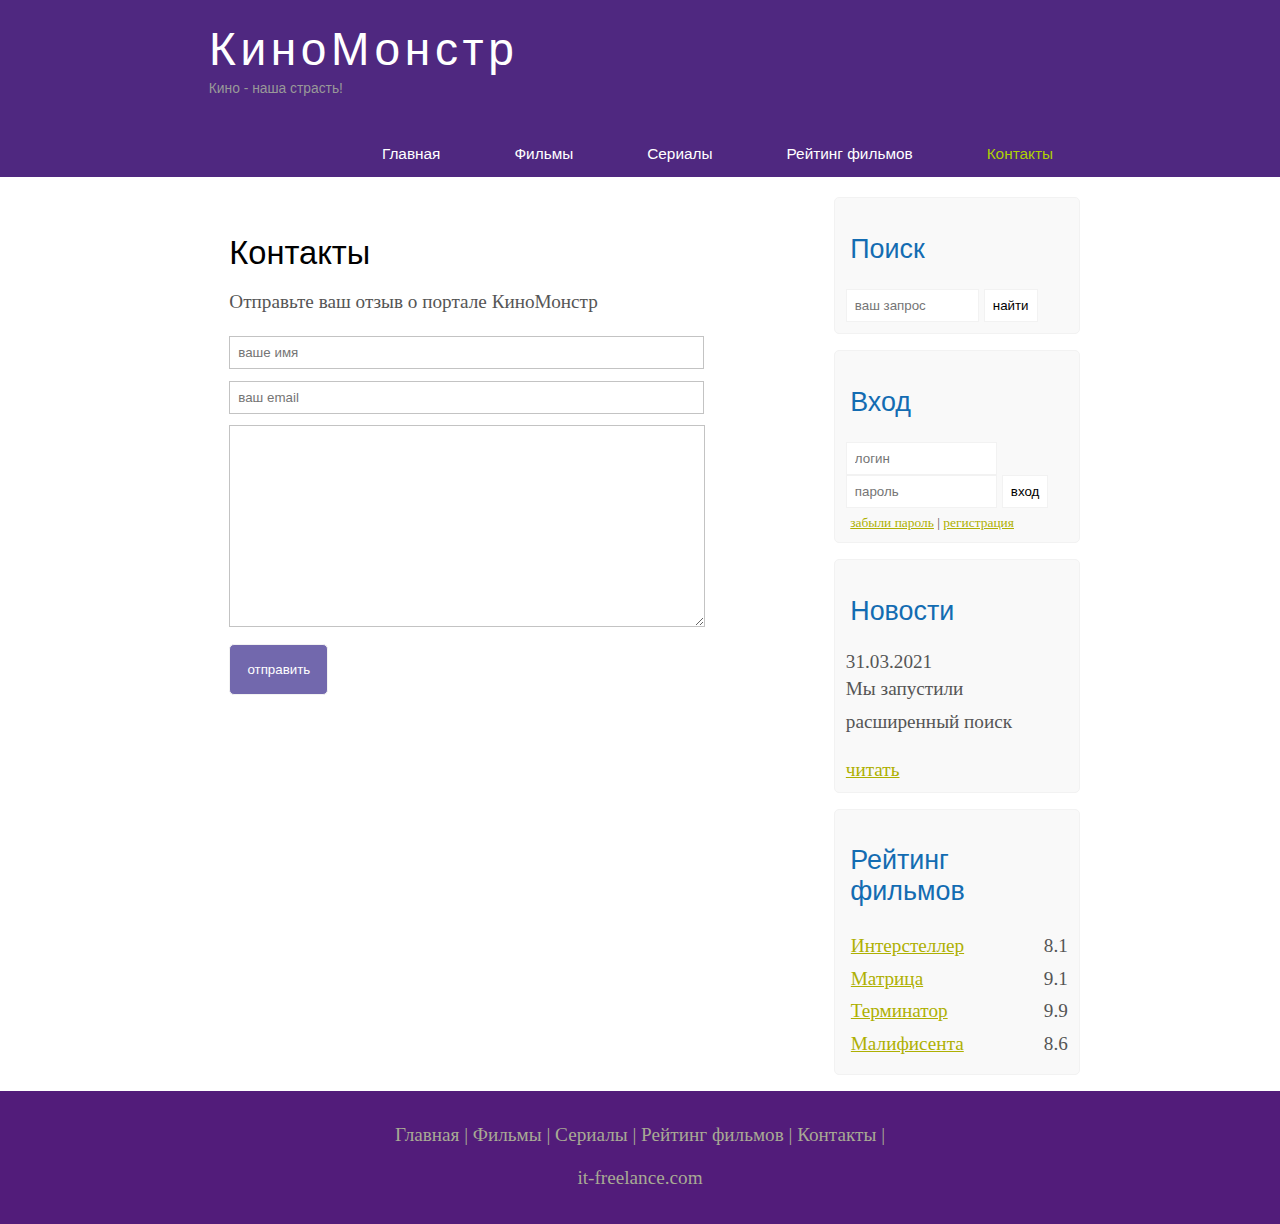
<file: contacts.html>
<!doctype html>
<html lang="en">
<head>
    <meta charset="UTF-8">
    <meta name="newport" content="width=device-width, initial-scale=1.0">
    <title>Document</title>
    <meta name="description" content="Киномонстр">
    <meta name="keywords" content="фильмы, фильмы онлайн, hd">
    <link rel="stylesheet" href="assets/css/style.css">
</head>
<body>
<div class="main">

    <div class="header">
        <div class="logo">
            <div class="logo_text">
                <h1><a href="/" class="link_style">КиноМонстр</a></h1>
                <h2 class="header_text_style">Кино - наша страсть!</h2>
            </div>
        </div>

        <div class="menubar">
            <ul class="menu">
                <li><a href="index.html">Главная</a></li>
                <li><a href="films.html">Фильмы</a></li>
                <li><a href="#">Сериалы</a></li>
                <li><a href="rating.html">Рейтинг фильмов</a></li>
                <li class="selected"><a href="#">Контакты</a></li>
            </ul>
        </div>
    </div>

    <div class="site_content">
        <div class="sidebar_container">
            <div class="sidebar">
                <h2>Поиск</h2>
                <form method="post" action="#" id="search_form">
                    <input type="search" name="search_field" placeholder="ваш запрос"/>
                    <input type="submit" class="btn" value="найти"/>
                </form>
            </div>
            <div class="sidebar">
                <h2>Вход</h2>
                <form method="post" action="#" id="login">
                    <input type="text" name="login_field" placeholder="логин">
                    <input type="password" name="password_field" placeholder="пароль">
                    <input type="submit" class="btn" value="вход">
                    <div class="lables_passreg_text">
                        <span><a href="#">забыли пароль</a> </span> | <span><a href="#">регистрация</a> </span>
                    </div>
                </form>
            </div>
            <div class="sidebar">
                <h2>Новости</h2>
                <span>31.03.2021</span>
                <p>Мы запустили расширенный поиск</p>
                <a href="#">читать</a>
            </div>
            <div class="sidebar">
                <h2>Рейтинг фильмов</h2>
                <ul>
                    <li><a href="#">Интерстеллер</a><span class="rating_sidebar">8.1</span></li>
                    <li><a href="#">Матрица</a><span class="rating_sidebar">9.1</span></li>
                    <li><a href="#">Терминатор</a><span class="rating_sidebar">9.9</span></li>
                    <li><a href="#">Малифисента</a><span class="rating_sidebar">8.6</span></li>
                </ul>
            </div>
        </div>
        <div class="content">
            <div class="contacts">
                <h1>Контакты</h1>
                <span >Отправьте ваш отзыв о портале КиноМонстр</span>
                <div class="contacts">
                    <form methor="post" action="#" id="review">
                        <input type="text" name="contacts_name" placeholder="ваше имя"/>
                        <input type="email" name="contacts_email" placeholder="ваш email"/>
                        <textarea name="contacts_text"></textarea>
                        <input type="submit" value="отправить"/>
                    </form>
                </div>
            </div>

        </div>
    </div>

    <div class="footer">
        <p>
            <a href="#">Главная</a> |
            <a href="#">Фильмы</a> |
            <a href="#">Сериалы</a> |
            <a href="#">Рейтинг фильмов</a> |
            <a href="#">Контакты</a> |
        </p>
        <p>it-freelance.com</p>
    </div>

</div>
</body>
</html>
</file>
<file: assets/css/style.css>
* {
    margin: 0px;
    padding: 0px;
}

body {
    font-size: 1.2em;
    background-color: #fff;
    color: #555
}

p {
    padding: 0 0 20px 0;
    line-height: 1.7em;
}

a, a:hover {
    outline: none;
    text-decoration: underline;
    color: #aeb002;
}

input[type='text'], input[type='password'], input[type='search'], input[type='email'] {
    color: #5d5d5d;
    width: 60%;
    padding: 8px;
}

input, textarea {
    outline: none;
    border: none;
    border: solid 1px #f2f2f2;
}

h1, h2 {
    padding: 2%;
    font: 170% 'centery gothic', arial;
    color: #000
}

h2 {
    font-size: 140%;
}


ul {
    margin: 2px 0 22px 17px
}

ul li {
    margin: 0 0 6px 0;
    padding: 0 0 4px 5px;
    line-height: 1.5em;
}

.header {
    background-color: #4f2880;
    height: 177px;
    font-size: 0.8em;
    margin-left: 0px;
    margin-right: 0px;
    min-width: 900px;
}

.header_text_style {
    margin-left: 1%;
}

.main, .logo, .menubar, .site_content, .footer {
    margin-left: auto;
    margin-right: auto;
}

.logo {
    width: 880px;
    padding-bottom: 40px;
}

.logo h1, .log h2 {
    font: normal 300% 'century gothic', arial, sans-serif;
    margin: 0 0 0 9px;
}

.logo_text h1, logo_text h1 a {
    padding: 22px 0 0 0;
    letter-spacing: 0.1em;

}

.logo_text h2 {
    font-size: 0.9em;
    padding: 4px 0 0 0;
    color: #999;
}

.link_style {
    color: #fff;
    text-decoration: none;
    outline: none;
}

.menubar {
    width: 900px;
    height: 46px;
}

ul.menu {
    float: right;
}

ul.menu li {
    float: left;
    padding: 0 0 0 9px;
    list-style: none;
    margin: 1px 2px 0 0;
}

ul.menu li a {
    font: normal 100% 'trebuchet ms', sans-serif;
    display: block;
    height: 20px;
    padding: 6px 35px 5px 28px;
    color: #fff;
    text-decoration: none;
}

ul.menu li.selected a {
    color: #aed002;
}

ul.menu li a:hover {
    color: #e4ec04
}

.site_content {
    width: 880px;
    overflow: hidden;
    margin: 20px auto 0 auto;
}

.sidebar_container {
    float: right;
    width: 224px;
}

.sidebar {
    float: right;
    width: 222px;
    padding: 5%;
    margin: 0 0 16px 0;
    border: solid 1px #f2f2f2;
    border-radius: 5px;
    background-color: #f9f9f9;
}

.btn {
    padding: 8px;
    background-color: white;
    cursor: pointer;
}

.sidebar h2 {
    color: #136cb2;
    margin: 20px 0 20px 0;
}

.lables_passreg_text {
    font-size: 0.7em;
    margin-top: 3%;
    margin-left: 2%;
}

.sidebar ul {
    margin: 0;
}

.sidebar ul li {
    list-style-type: none;
    margin: 0 0 0 0;
}

.sidebar .rating_sidebar {
    float: right;
}

.content {
    text-align: left;
    width: 620px;
    padding: 0 0 0 5px;
}

.content a {
    text-decoration: none;
}

.content img {
    width: 100px;
    height: 140px;
    border-radius: 5px;
    border: solid 5px #dad7d5;
}

.films_block {
    margin-bottom: 5%;
}

.posts h2 {
    margin-top: 20px;
}

.posts .post_content {
    margin-top: 20px;
    font-size: 0.8em;
}

.info_film_page {
    margin-top: 2%;
    margin-bottom: 4%;
}

.info_film_page .label {
    font-size: 1.2em;
}

.info_film_page .value {
    font-size: 1em;
    color: #49945a;
    margin-right: 3%;
}

.description_film {
    margin-bottom: 15%;
}

.description_film img {
    float: left;
    margin-right: 2%;
    border-radius: 5px;
    border: solid 5px #dad7d5;
}

hr.hr_style {
    border-top: 1px solid #f3f3f3;
    margin-bottom: 2%;
}

.reviews .reviews_name {
    background-color: #7268ad;
    color: white;
    padding: 1%;
    border-top-left-radius: 5px;
    border-top-right-radius: 5px;
}

.reviews .reviews_text {
    padding-top: 2%;
    padding-bottom: 2%;
    padding-left: 2%;
}


.reviews {
    margin-bottom: 4%;
    font-size: 0.9em;
}

.send {
    margin-bottom: 4%;
}

.send input[type='text'], textarea {
    border: solid 1px #c3c3c3;
    margin-bottom: 2%;
}

.send input[type='text'] {
    width: 98%;
}

.send textarea {
    width: 624px;
    height: 200px;
}

.send input[type='submit'] {
    background-color: #7268ad;
    padding: 3%;
    color: white;
    border-radius: 5px;
}

.contacts h1 {
    margin-bottom: 7px;
}

.contacts {
    margin-bottom: 4%;
    margin-top: 2%;
    padding: 2%;
}

.contacts span {
    padding: 2%;
    color: #555;
}

.contacts input[type='text'], input[type='email'], textarea {
    border: solid 1px #c3c3c3;
    margin-bottom: 2%
}

.contacts input[type='text'], input[type='email'] {
    width: 80%;
}

.contacts textarea {
    width: 474px;
    height: 200px;
}

.contacts input[type='submit'] {
    background-color: #7268ad;
    padding: 3%;
    color: white;
    border-radius: 5px;
}

.info_film {
    margin-bottom: 5%;
    background-color: #f9f9f9;
    padding: 5%;
    height: 270px;
}

.info_film_img_style {
    width: 10%;
    float: left;
    margin-right: 2%;
    border-radius: 5px;
    border: solid 5px #dad7d5;
}

.button {
    background-color: #7268ad;
    padding: 2%;
    color: white;
    border-radius: 5px;
    float: right;
    margin-top: 5%;
    font-size: 0.8em;
}

position_flex {
    display: flex;
    justify-content: flex-end;
    align-items: flex-end;
}

.position_flex a {
    color: white;
}

table {
    width: 100%;
    border: solid 1px #f4f4f4;
}

td {
    padding: 2%;
    border: solid 1px #f4f4f4;
}

.content td img {
    width: 60px;
    height: 85px;
    vertical-align: middle;
    border: none;
    border-radius: 0px;
}

.center {
    text-align: center;
}

.rating {
    font-weight: bold;
}

.footer {
    width: 100%;
    height: 100px;
    padding: 28px 0 5px 0;
    text-align: center;
    background-color: #521c7a;
    color: #a8aa94;
    margin-left: 0px;
    margin-right: 0px;
    min-width: 900px;
}

.footer a {
    color: #a8aa94;
    text-decoration: none;
}

.footer a:hover {
    color: white;
    text-decoration: none;
}

.footer p {
    padding: 0 0 10px 0;
}

/*CSS Mobile*/

@media only screen
and (min-device-width: 320px)
and (max-device-width: 568px) {

    .header {
        background-color: #257965;
        min-width: 100%;
        height: 20%;
        text-align: center;
    }

    .logo {
        width: 100%;
    }

    .site_content {
        width: 100%;
    }

    .menubar {
        width: 100%;
        height: 100%;
    }

    .content {
        width: 100%;
        text-align: center;
    }

    .content {
        width: 100%;
        text-align: center;
    }

    .sidebar_container {
        display: none;
    }

    .footer {
        display: none;
    }

    ul.menu {
        float: none;
    }

    ul.menu li {
        margin: 0;
        padding: 0;
        float: none;
    }

    .logo h1{
        font: normal 235% 'century gothic', arial, sans-serif;
    }

    .logo h2{
        font: normal 100% 'century gothic', arial, sans-serif;
        color: white;
    }

    .content h1, h2 {
        font: normal 110% 'century gothic', arial;
    }

   .films_block img {
     width: 15%;
   }

    .post_conten p{
        line-height: 1.5em;
        font-size: 208%;
        padding: 3%;
        text-align: left;
    }

    .posts p {
        font-size: 120%;
    }

    /*films page*/
  .button {
      float: none;
  }

  /* show page */
iframe {
    width: 88%;
}

    .description_film {
        width: 90%;
        text-align: left;
        margin-left: 2%;
    }

    .description_film img {
        text-align: center;
        float: none;
        width: 73%;
        display: block;
       margin-left: 11%;
        margin-bottom: 7%;
    }

.reviews {
    text-align: left;
    width: 96%;
}

.send input[type='text'] {
    width: 80%;
}

.send textarea {
    width: 85%;
}

#review {
   display: flex;
    flex-direction: column;
    justify-content: center;
    align-items: center;
}
}
</file>
